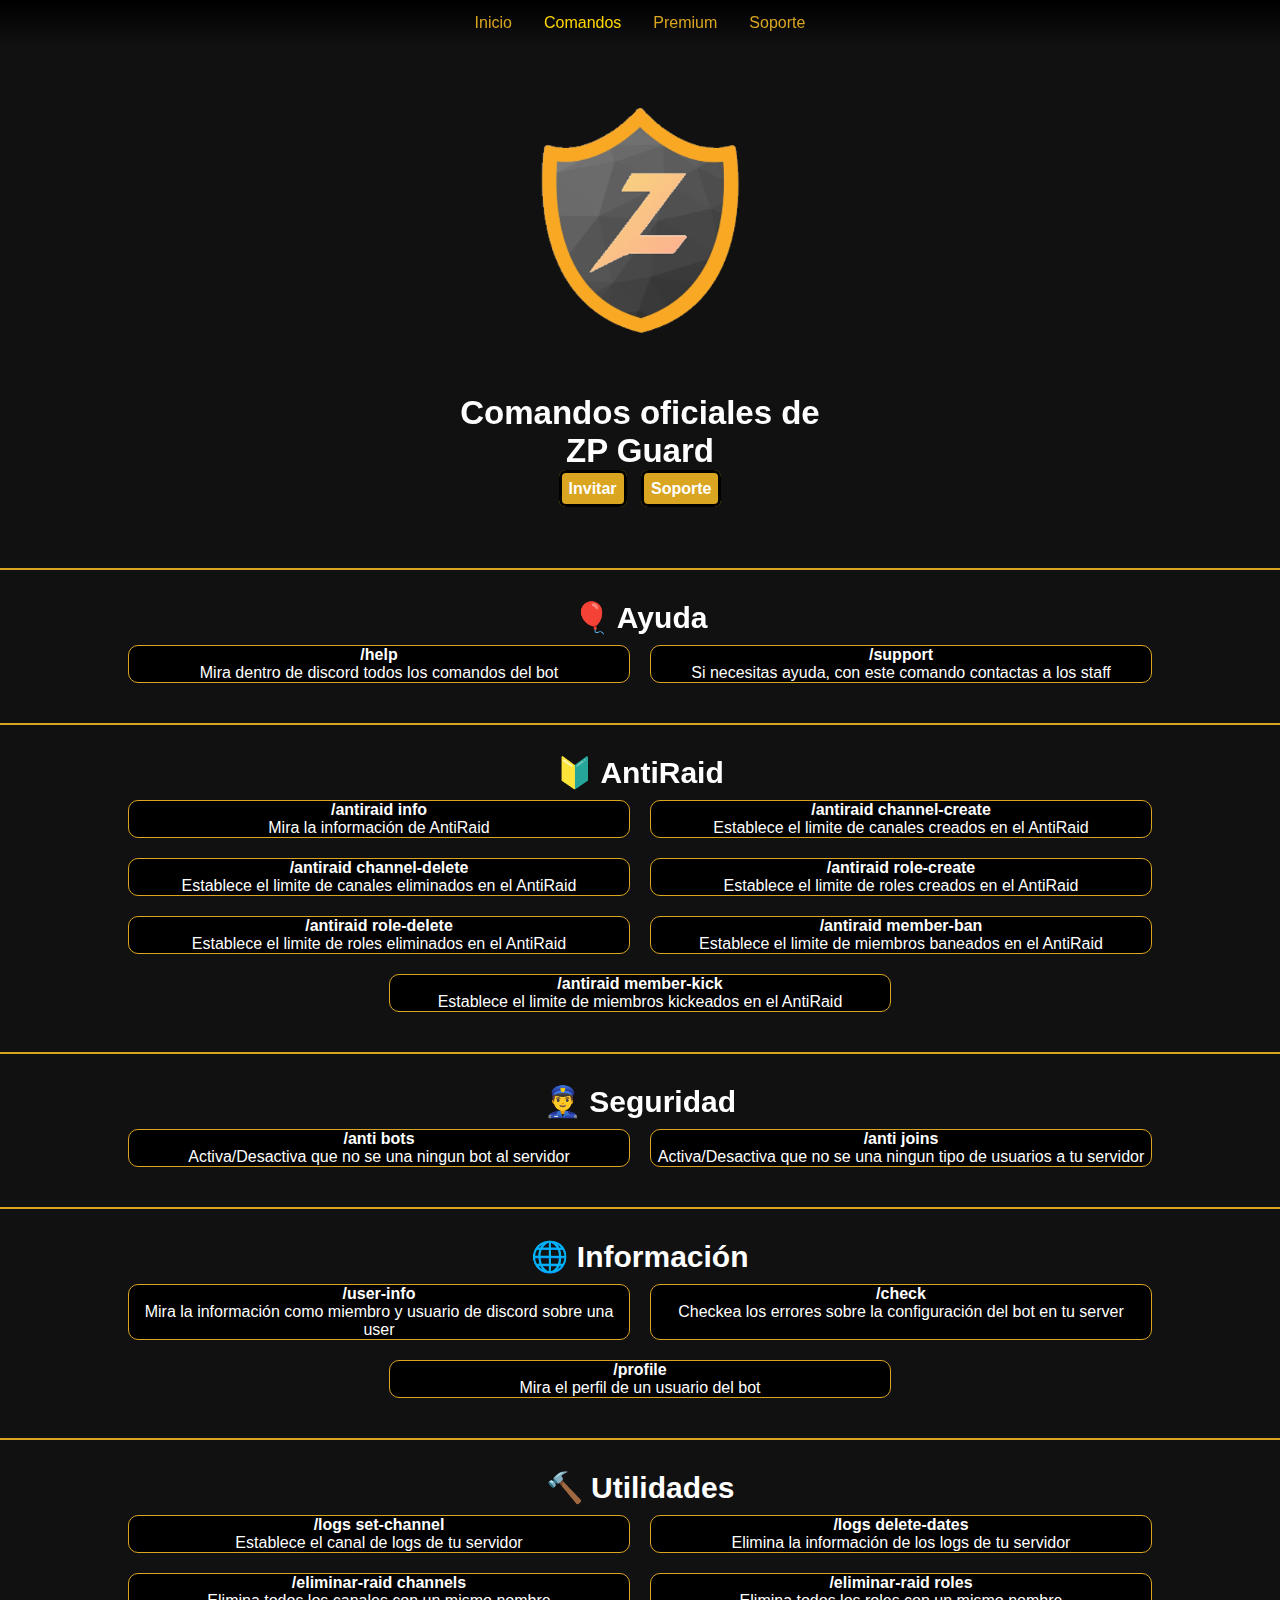
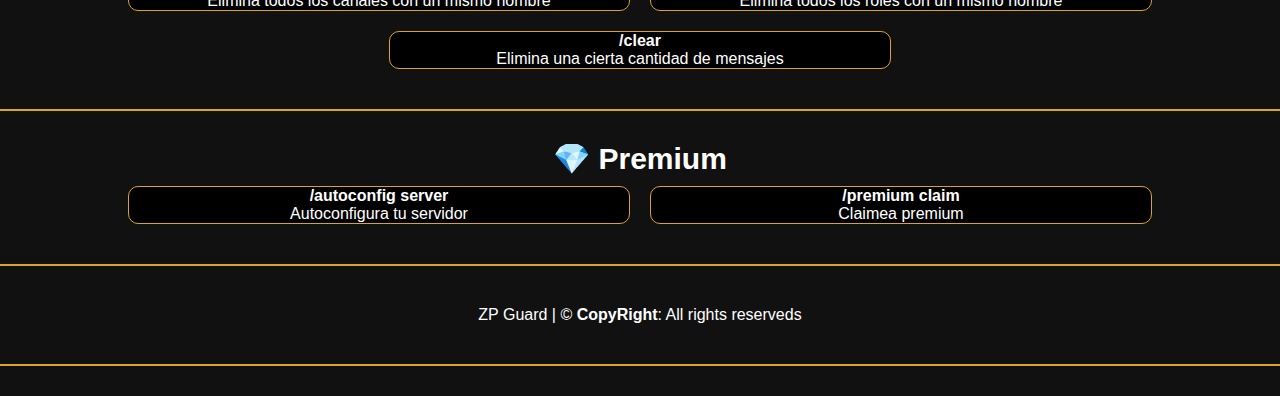
<file: ZP Support/comandos.html>
<!DOCTYPE html>
<html>
<head>
	<meta charset="utf-8">
	<meta name="viewport" content="width=device-width, initial-scale=1">
    <link rel="stylesheet" href="nav.css">
    <link rel="stylesheet" href="comandos.css">
    <link rel="stylesheet" href="start.css">
	<title>ZP Guard | Security</title>
    <link rel="shortcut icon" href="favicon.ico" type="image/x-icon">
</head>
<body>
    <!--------------- NAV -------------------->
    <div class="nav">
        <ul class="nav-links">
            <li><a href="index.html">Inicio</a></li>
            <li><a class="active" href="comandos.html">Comandos</a></li>
            <li><a href="premium.html">Premium</a></li>
            <li><a target="_blank" href="https://discord.gg/qGVuwQHATj">Soporte</a></li>
        <ul>
    </div>

    <!-------------- PAGINA ------------------>
    <div class="start">
        <div class="inicio">
            <img id="icon-start" src="icon.png">
            <div class="text">
                <p id="text-start">
                    Comandos oficiales de<br> ZP Guard
                </p>
            </div>
            <a class="button" href="https://discord.com/api/oauth2/authorize?client_id=1036456786271666209&permissions=3841782185215&scope=bot%20applications.commands" target="_blank">Invitar</a>
            <a class="button" href="https://discord.gg/eUsnu4baJD" target="_blank">Soporte</a>
        </div>
    </div>
    <div class="divisor"></div>
    <div class="category">
        <b class="title">🎈 Ayuda</b>
        <div class="commands">
            <div class="command">
                    <b>/help</b><br>
                    Mira dentro de discord todos los comandos del bot
            </div>
            <div class="command">
                    <b>/support</b><br>
                    Si necesitas ayuda, con este comando contactas a los staff
            </div>
        </div>
    </div>
    <div class="divisor"></div>
    <div class="category">
        <b class="title">🔰 AntiRaid</b>
        <div class="commands">
            <div class="command">
                    <b>/antiraid info</b><br>
                    Mira la información de AntiRaid
            </div>
            <div class="command">
                    <b>/antiraid channel-create</b><br>
                    Establece el limite de canales creados en el AntiRaid
            </div>
            <div class="command">
                    <b>/antiraid channel-delete</b><br>
                    Establece el limite de canales eliminados en el AntiRaid
            </div>
            <div class="command">
                    <b>/antiraid role-create</b><br>
                    Establece el limite de roles creados en el AntiRaid
            </div>
            <div class="command">
                    <b>/antiraid role-delete</b><br>
                    Establece el limite de roles eliminados en el AntiRaid
            </div>
            <div class="command">
                    <b>/antiraid member-ban</b><br>
                    Establece el limite de miembros baneados en el AntiRaid
            </div>
            <div class="command">
                    <b>/antiraid member-kick</b><br>
                    Establece el limite de miembros kickeados en el AntiRaid
            </div>
        </div>
    </div>
    <div class="divisor"></div>
    <div class="category">
        <b class="title">👮‍♂️ Seguridad</b>
        <div class="commands">
            <div class="command">
                    <b>/anti bots</b><br>
                    Activa/Desactiva que no se una ningun bot al servidor
            </div>
            <div class="command">
                    <b>/anti joins</b><br>
                    Activa/Desactiva que no se una ningun tipo de usuarios a tu servidor
            </div>
        </div>
    </div>
    <div class="divisor"></div>
    <div class="category">
        <b class="title">🌐 Información</b>
        <div class="commands">
            <div class="command">
                    <b>/user-info</b><br>
                    Mira la información como miembro y usuario de discord sobre una user
            </div>
            <div class="command">
                    <b>/check</b><br>
                    Checkea los errores sobre la configuración del bot en tu server
            </div>
            <div class="command">
                    <b>/profile</b><br>
                    Mira el perfil de un usuario del bot
            </div>
        </div>
    </div>
    <div class="divisor"></div>
    <div class="category">
        <b class="title">🔨 Utilidades</b>
        <div class="commands">
            <div class="command">
                    <b>/logs set-channel</b><br>
                    Establece el canal de logs de tu servidor
            </div>
            <div class="command">
                    <b>/logs delete-dates</b><br>
                    Elimina la información de los logs de tu servidor
            </div>
            <div class="command">
                    <b>/eliminar-raid channels</b><br>
                    Elimina todos los canales con un mismo nombre
            </div>
            <div class="command">
                    <b>/eliminar-raid roles</b><br>
                    Elimina todos los roles con un mismo nombre
            </div>
            <div class="command">
                    <b>/clear</b><br>
                    Elimina una cierta cantidad de mensajes
            </div>
        </div>
    </div>
    <div class="divisor"></div>
    <div class="category">
        <b class="title">💎 Premium</b>
        <div class="commands">
            <div class="command">
                    <b>/autoconfig server</b><br>
                    Autoconfigura tu servidor
            </div>
            <div class="command">
                    <b>/premium claim</b><br>
                    Claimea premium
            </div>
        </div>
    </div>
    <div class="divisor"></div>
    
    <!-------------- FOOTER ------------------>

    <div class="footer">
        <footer>
            ZP Guard | © <b>CopyRight</b>: All rights reserveds
        </footer>
    </div>
    
    <div class="divisor"></div>
</body>
</html>
</file>
<file: ZP Support/nav.css>
.nav {
    width: auto;
    max-width: 100vw;
    display: f;
}

.nav-links {
    background-image: linear-gradient(#000, transparent);
    position: fixed;
    top: 0;
    width: 100%;
    display: flex;
    justify-content: center;
    list-style-type: none;
    margin: 0;
    padding: 0;
    overflow: hidden;
}

.nav-links li {
    float: left;
}

.nav-links li a {
    display: flex;
    color: goldenrod;
    text-align: center;
    padding: 14px 16px;
    text-decoration: none;
}

.nav-links li a:hover:not(.active) {
    color: gold;
}

.nav-links .active {
    color: gold;
}
</file>
<file: ZP Support/comandos.css>
* {
    padding: 0px;
    margin: 0px;
    font-family: 'Segoe UI', Tahoma, Geneva, Verdana, sans-serif;
}

body {
    background: #111111;
    overflow-x: hidden;
}

.button {
    margin: 5px;
    padding: 7px;
    width: 20px;
    height: 20;
    text-decoration: none;
    color: white;
    font-weight: bold;
    background-color: goldenrod;
    border-radius: 7px;
    border: 3px solid #000;
    position: relative;
    top: 10px;
}

.divisor {
    background-repeat: no-repeat;
    background-size: cover;
    background-position: center;
    width: 100%;
    background: goldenrod;
    height: 2px;
    margin-top: 30px;
    margin-bottom: 30px;
}

.category .title {
    color: white;
    font-size: 30px;
    text-align: center;
    position: relative;
    width: 100%;
    max-height: 700px;
    text-align: start;
}

.commands {
    display: flex;
    justify-content: center;
    flex-wrap: wrap;
}

.command {
    color: white;
    background-color: #000;
    border-radius: 10px;
    width: 500px;
    height: auto;
    max-height: 100px;
    border: 1px solid goldenrod;
    margin: 10px;
}

.category {
    color: white;
    text-align: center;
}

.footer {
    display: flex;
    justify-content: center;
    color: white;
    padding: 10px;
}
</file>
<file: ZP Support/start.css>
.start {
    display: flex;
    justify-content: center;
}

.inicio {
    text-align: center;
    width: 100%;
    max-width: 100vw;
    padding: 50px;
    background-repeat: no-repeat;
    background-size: cover;
    background-position: center;
    background-image: url('https://imgs.search.brave.com/daqv6tt9E-Fghpu2p7vtjrVmMhG4bjso6r9oqg3sN-o/rs:fit:1200:1200:1/g:ce/aHR0cHM6Ly9wbmcu/cG5ndHJlZS5jb20v/YmFja19vcmlnaW5f/cGljLzA0LzMyLzM3/L2ExZjk4MmYyZTA4/MDg3OTBmOTZiN2M2/NzZjMTUxZjgxLmpw/Zw');
}

#icon-start {
    width: 300px;
    max-height: 300px;
    padding: 20px;
} 

.text {
    display: flex;
    justify-content: center;
}

#text-start {
    position: relative;
    font-size: 33px;
    font-weight: bold;
    color: white;
    width: auto;
    max-width: 400px;
}
</file>
